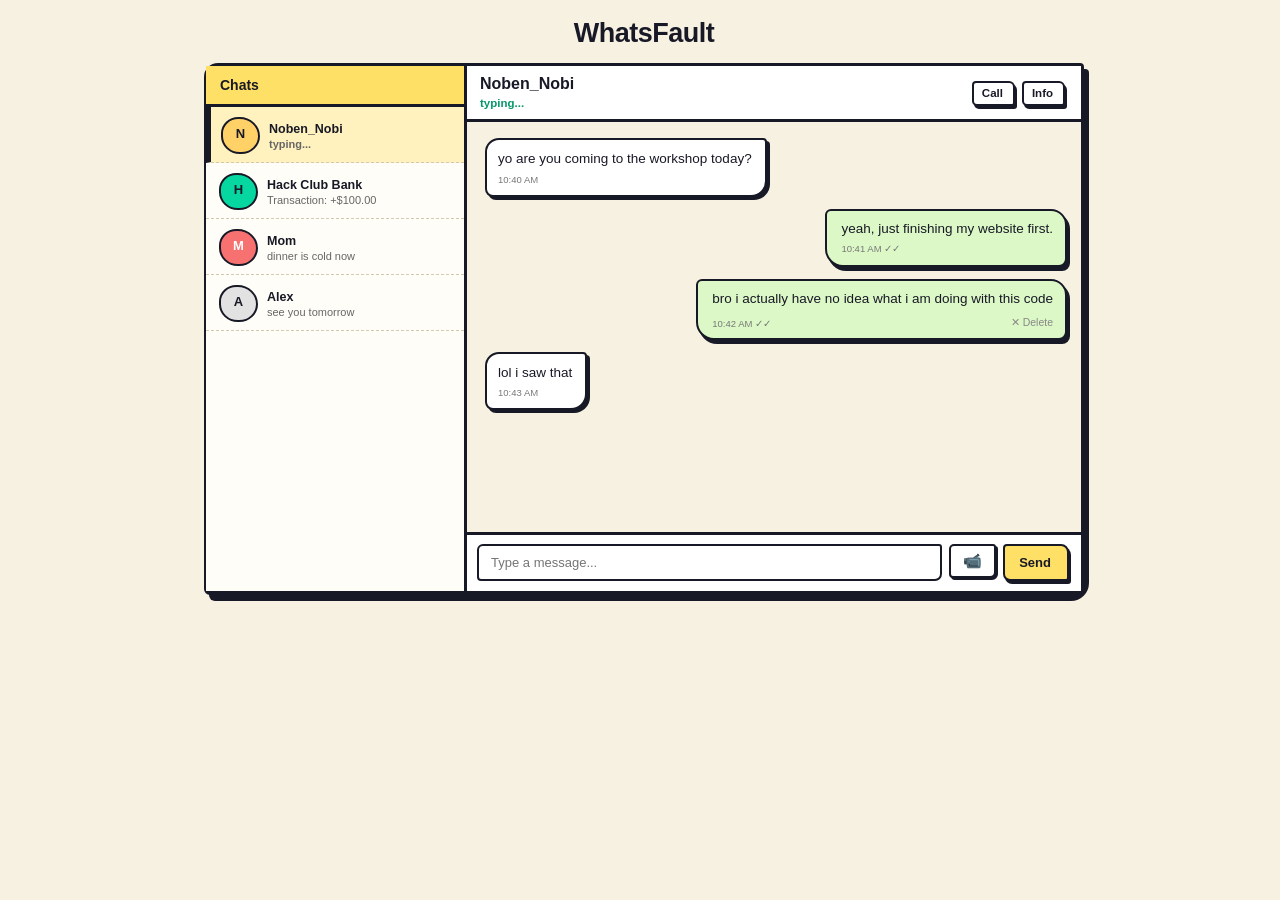
<file: index.html>
<!DOCTYPE html>
<html>
<head>
  <meta charset="UTF-8">
  <title>WhatsFault</title>
  <link rel="stylesheet" href="style.css">
</head>
<body>

  <div class="priyanshu-site-header">
    <h1>WhatsFault</h1>
  </div>

  <div class="priyanshu-site-box">

    <div class="priyanshu-site-sidebar">
      <div class="priyanshu-sidebar-title">
        <h3>Chats</h3>
      </div>

      <a href="index.html" class="priyanshu-contact-box priyanshu-contact-active">
        <div class="priyanshu-avatar priyanshu-yellow">N</div>
        <div class="priyanshu-contact-text">
          <strong>Noben_Nobi</strong>
          <p class="priyanshu-typing-txt">typing...</p>
        </div>
      </a>

      <a href="hcb.html" class="priyanshu-contact-box">
        <div class="priyanshu-avatar priyanshu-green">H</div>
        <div class="priyanshu-contact-text">
          <strong>Hack Club Bank</strong>
          <p>Transaction: +$100.00</p>
        </div>
      </a>

      <a href="mom.html" class="priyanshu-contact-box">
        <div class="priyanshu-avatar priyanshu-pink">M</div>
        <div class="priyanshu-contact-text">
          <strong>Mom</strong>
          <p>dinner is cold now</p>
        </div>
      </a>

      <div class="priyanshu-contact-box">
        <div class="priyanshu-avatar">A</div>
        <div class="priyanshu-contact-text">
          <strong>Alex</strong>
          <p>see you tomorrow</p>
        </div>
      </div>
    </div>

    <div class="priyanshu-chat-box">

      <div class="priyanshu-site-nav">
        <div>
          <h2>Noben_Nobi</h2>
          <small class="priyanshu-typing-txt">typing...</small>
        </div>
        <div class="priyanshu-nav-buttons">
          <details class="priyanshu-call-dropdown">
            <summary class="priyanshu-btn priyanshu-call-click" title="Call contact">Call</summary>
            <div class="priyanshu-call-card">
              <div class="priyanshu-call-top">
                <span>📞</span>
                <strong>Connecting Call...</strong>
              </div>
              <p class="priyanshu-wait-text">Calling will take <strong>10 Years</strong>.</p>
              <small>Your call is placed in queue position #4,819,204. Please hold on the line until 2036.</small>
            </div>
          </details>

          <details class="priyanshu-info-dropdown">
            <summary class="priyanshu-btn priyanshu-info-btn" title="View contact info">Info</summary>
            
            <div class="priyanshu-user-card">
              <div class="priyanshu-card-top">
                <div class="priyanshu-card-avatar">👑</div>
                <div>
                  <h4>Noben_Nobi</h4>
                  <small class="priyanshu-alias">Real Alias: "Noben the Party Animal"</small>
                </div>
              </div>

              <div class="priyanshu-card-stuff">
                <div class="priyanshu-card-line">
                  <span class="priyanshu-card-label">Bank Account:</span>
                  <code class="priyanshu-acc-box">HCB-69420-PARTY</code>
                </div>

                <div class="priyanshu-card-line priyanshu-party-box">
                  <span class="priyanshu-card-label">Live Activity:</span>
                  <strong>🎉 VIP Club Rave</strong>
                </div>

                <div class="priyanshu-desc-box">
                  <p>Cheating you by enjoying in a party and drinking overpriced mocktails while pretending to review code at 3 AM.</p>
                </div>

                <div class="priyanshu-footer-tag">
                  <span>Last Commit:</span>
                  <small>3 weeks ago (added a space)</small>
                </div>
              </div>
            </div>
          </details>
        </div>
      </div>

      <div class="priyanshu-chat-messages">

        <div class="priyanshu-msg-left">
          <p>yo are you coming to the workshop today?</p>
          <span class="priyanshu-time">10:40 AM</span>
        </div>

        <div class="priyanshu-msg-right">
          <p>yeah, just finishing my website first.</p>
          <span class="priyanshu-time">10:41 AM &#10003;&#10003;</span>
        </div>

        <div class="priyanshu-msg-right priyanshu-delete-row">
          <p>bro i actually have no idea what i am doing with this code</p>
          
          <div class="priyanshu-time-row">
            <span class="priyanshu-time">10:42 AM &#10003;&#10003;</span>

            <details class="priyanshu-delete-box">
              <summary class="priyanshu-delete-btn" title="Delete message">✕ Delete</summary>
              <div class="priyanshu-delete-error">
                <strong>⚠️ Error:</strong> Could not delete. Message was permanently saved and notified to Noben_Nobi.
              </div>
            </details>
          </div>
        </div>

        <div class="priyanshu-msg-left">
          <p>lol i saw that</p>
          <span class="priyanshu-time">10:43 AM</span>
        </div>

      </div>

      <form class="priyanshu-input-form" action="crash.html" method="get">
        <input type="text" placeholder="Type a message..." required>
        <details class="priyanshu-call-dropdown priyanshu-bottom-call">
          <summary class="priyanshu-cam-btn priyanshu-call-click" title="Video Call">📹</summary>
          <div class="priyanshu-call-card priyanshu-bottom-popup">
            <div class="priyanshu-call-top">
              <span>📹</span>
              <strong>Video Call Connecting...</strong>
            </div>
            <p class="priyanshu-wait-text">Calling will take <strong>10 Years</strong>.</p>
            <small>Warming up front camera sensor. Please hold until 2036.</small>
          </div>
        </details>
        <button type="submit" class="priyanshu-send-btn">Send</button>
      </form>

    </div>

  </div>

</body>
</html>
</file>
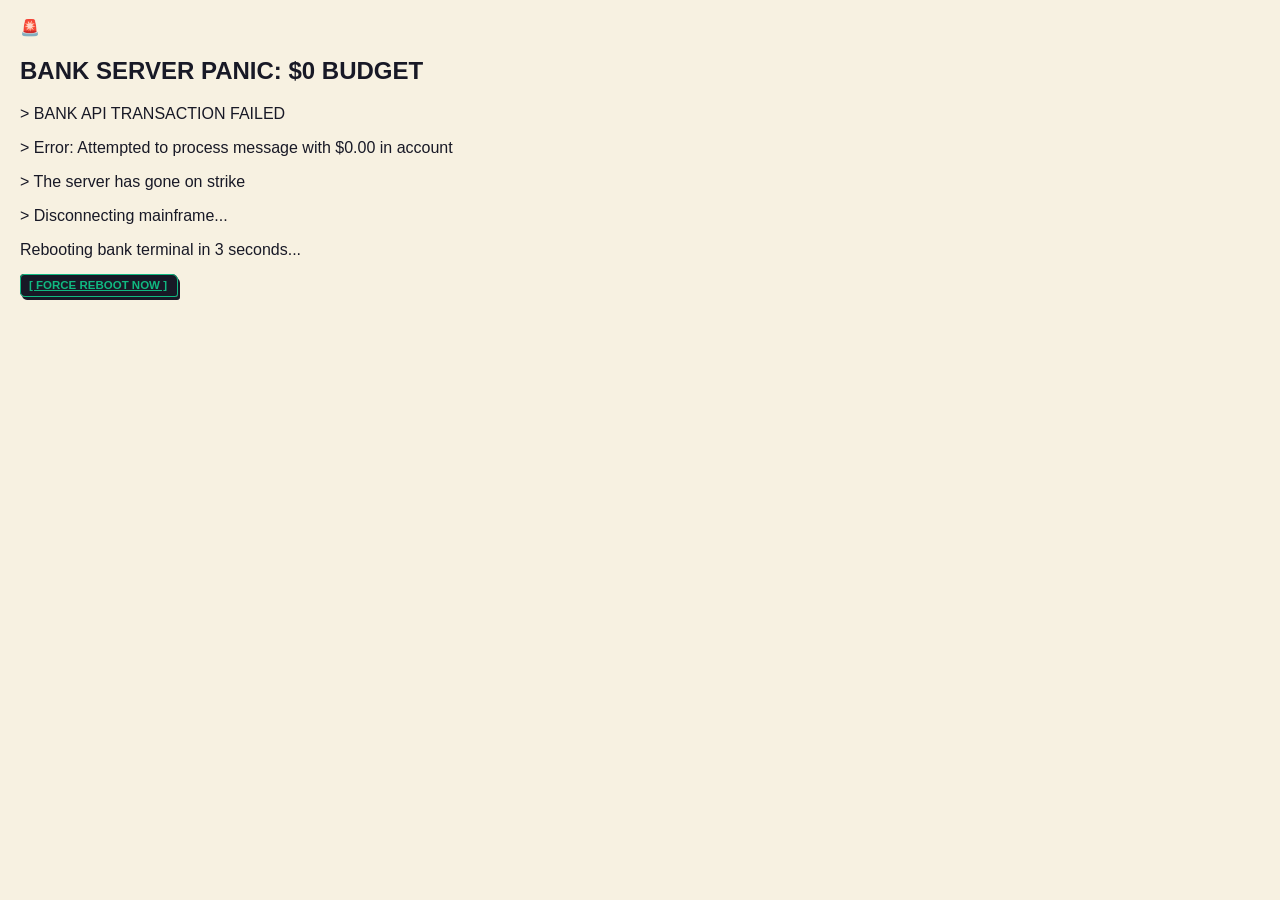
<file: crash-hcb.html>
<!DOCTYPE html>
<html>
<head>
  <meta charset="UTF-8">
  <title>500 — Bank Server Crash</title>
  <meta http-equiv="refresh" content="3;url=hcb.html">
  <link rel="stylesheet" href="style.css">
</head>
<body class="priyanshu-crash-body">

  <div class="priyanshu-crash-box">
    <div class="priyanshu-crash-title">
      <span>🚨</span>
      <h2>BANK SERVER PANIC: $0 BUDGET</h2>
    </div>

    <div class="priyanshu-crash-log">
      <p>&gt; BANK API TRANSACTION FAILED</p>
      <p>&gt; Error: Attempted to process message with $0.00 in account</p>
      <p>&gt; The server has gone on strike</p>
      <p>&gt; Disconnecting mainframe...</p>
    </div>

    <div class="priyanshu-reboot-area">
      <div class="priyanshu-reboot-line">
        <div class="priyanshu-reboot-fill"></div>
      </div>
      <p class="priyanshu-reboot-text">Rebooting bank terminal in 3 seconds...</p>
    </div>

    <div style="margin-top: 15px;">
      <a href="hcb.html" class="priyanshu-btn" style="background: #181926; color: #10b981; border: 1px solid #10b981;">[ FORCE REBOOT NOW ]</a>
    </div>
  </div>

</body>
</html>
</file>
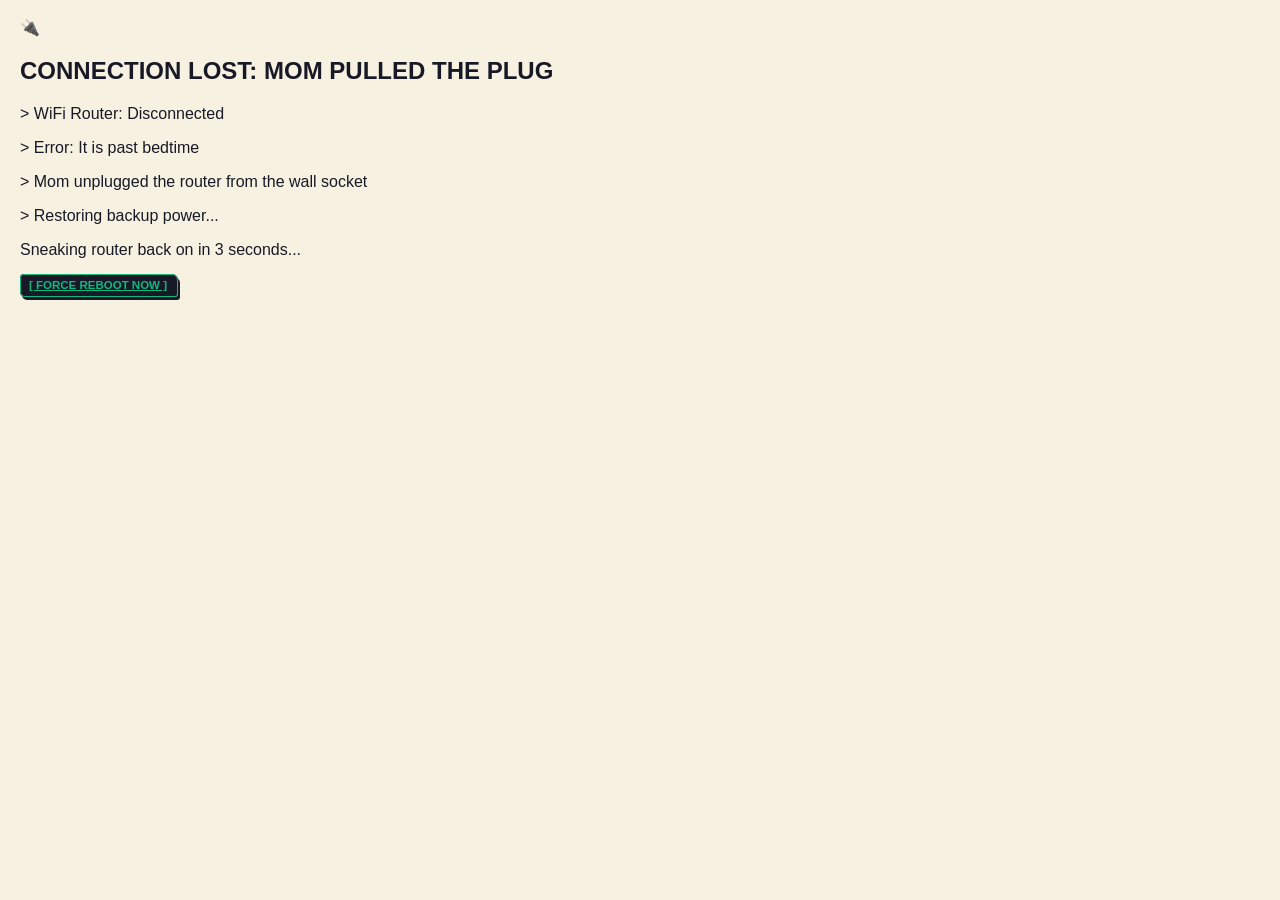
<file: crash-mom.html>
<!DOCTYPE html>
<html>
<head>
  <meta charset="UTF-8">
  <title>500 — WiFi Router Powered Off</title>
  <meta http-equiv="refresh" content="3;url=mom.html">
  <link rel="stylesheet" href="style.css">
</head>
<body class="priyanshu-crash-body">

  <div class="priyanshu-crash-box">
    <div class="priyanshu-crash-title">
      <span>🔌</span>
      <h2>CONNECTION LOST: MOM PULLED THE PLUG</h2>
    </div>

    <div class="priyanshu-crash-log">
      <p>&gt; WiFi Router: Disconnected</p>
      <p>&gt; Error: It is past bedtime</p>
      <p>&gt; Mom unplugged the router from the wall socket</p>
      <p>&gt; Restoring backup power...</p>
    </div>

    <div class="priyanshu-reboot-area">
      <div class="priyanshu-reboot-line">
        <div class="priyanshu-reboot-fill"></div>
      </div>
      <p class="priyanshu-reboot-text">Sneaking router back on in 3 seconds...</p>
    </div>

    <div style="margin-top: 15px;">
      <a href="mom.html" class="priyanshu-btn" style="background: #181926; color: #10b981; border: 1px solid #10b981;">[ FORCE REBOOT NOW ]</a>
    </div>
  </div>

</body>
</html>
</file>
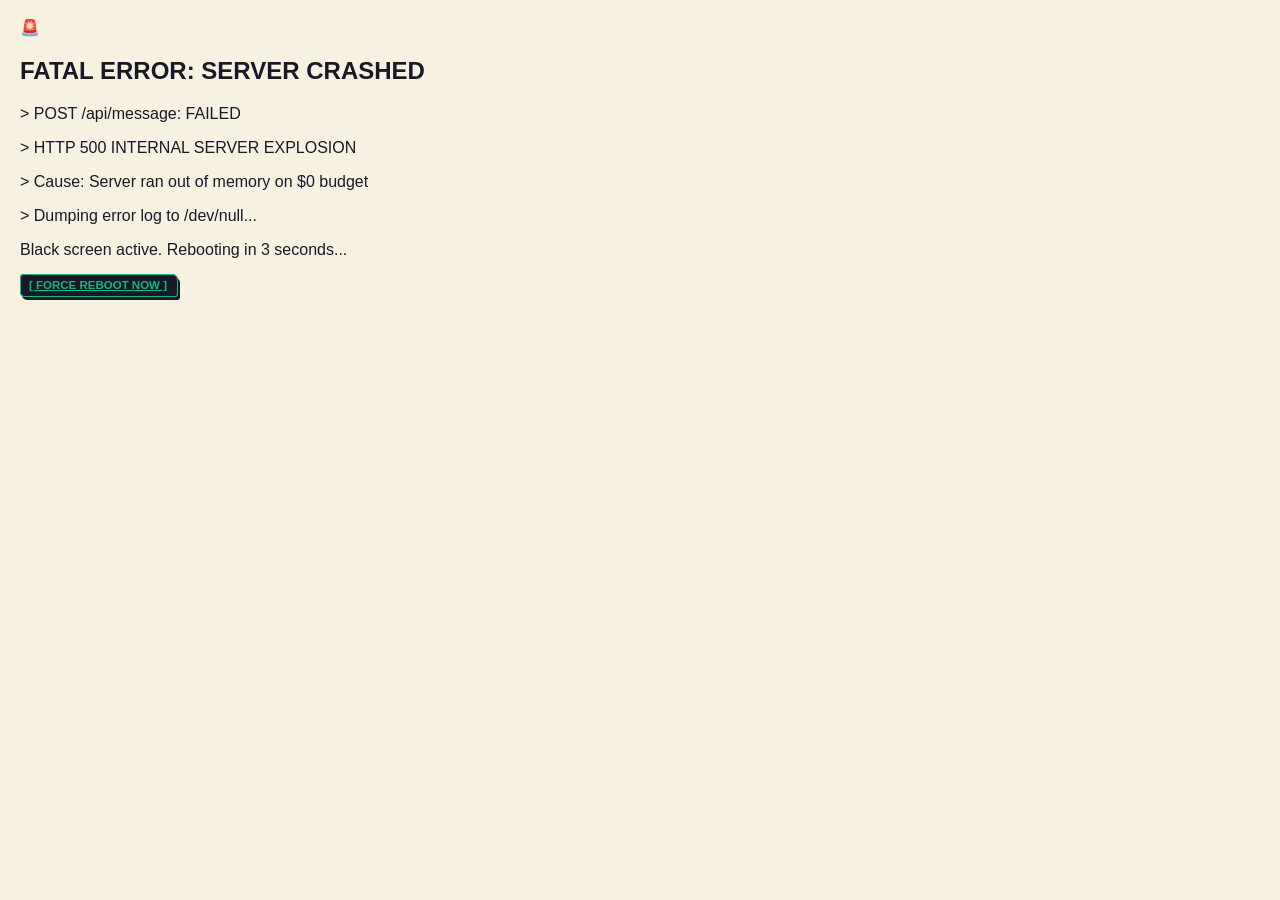
<file: crash.html>
<!DOCTYPE html>
<html>
<head>
  <meta charset="UTF-8">
  <title>500 — Server Crash</title>
  <meta http-equiv="refresh" content="3;url=index.html">
  <link rel="stylesheet" href="style.css">
</head>
<body class="priyanshu-crash-body">

  <div class="priyanshu-crash-box">
    <div class="priyanshu-crash-title">
      <span>🚨</span>
      <h2>FATAL ERROR: SERVER CRASHED</h2>
    </div>

    <div class="priyanshu-crash-log">
      <p>&gt; POST /api/message: FAILED</p>
      <p>&gt; HTTP 500 INTERNAL SERVER EXPLOSION</p>
      <p>&gt; Cause: Server ran out of memory on $0 budget</p>
      <p>&gt; Dumping error log to /dev/null...</p>
    </div>

    <div class="priyanshu-reboot-area">
      <div class="priyanshu-reboot-line">
        <div class="priyanshu-reboot-fill"></div>
      </div>
      <p class="priyanshu-reboot-text">Black screen active. Rebooting in 3 seconds...</p>
    </div>

    <div style="margin-top: 15px;">
      <a href="index.html" class="priyanshu-btn" style="background: #181926; color: #10b981; border: 1px solid #10b981;">[ FORCE REBOOT NOW ]</a>
    </div>
  </div>

</body>
</html>
</file>
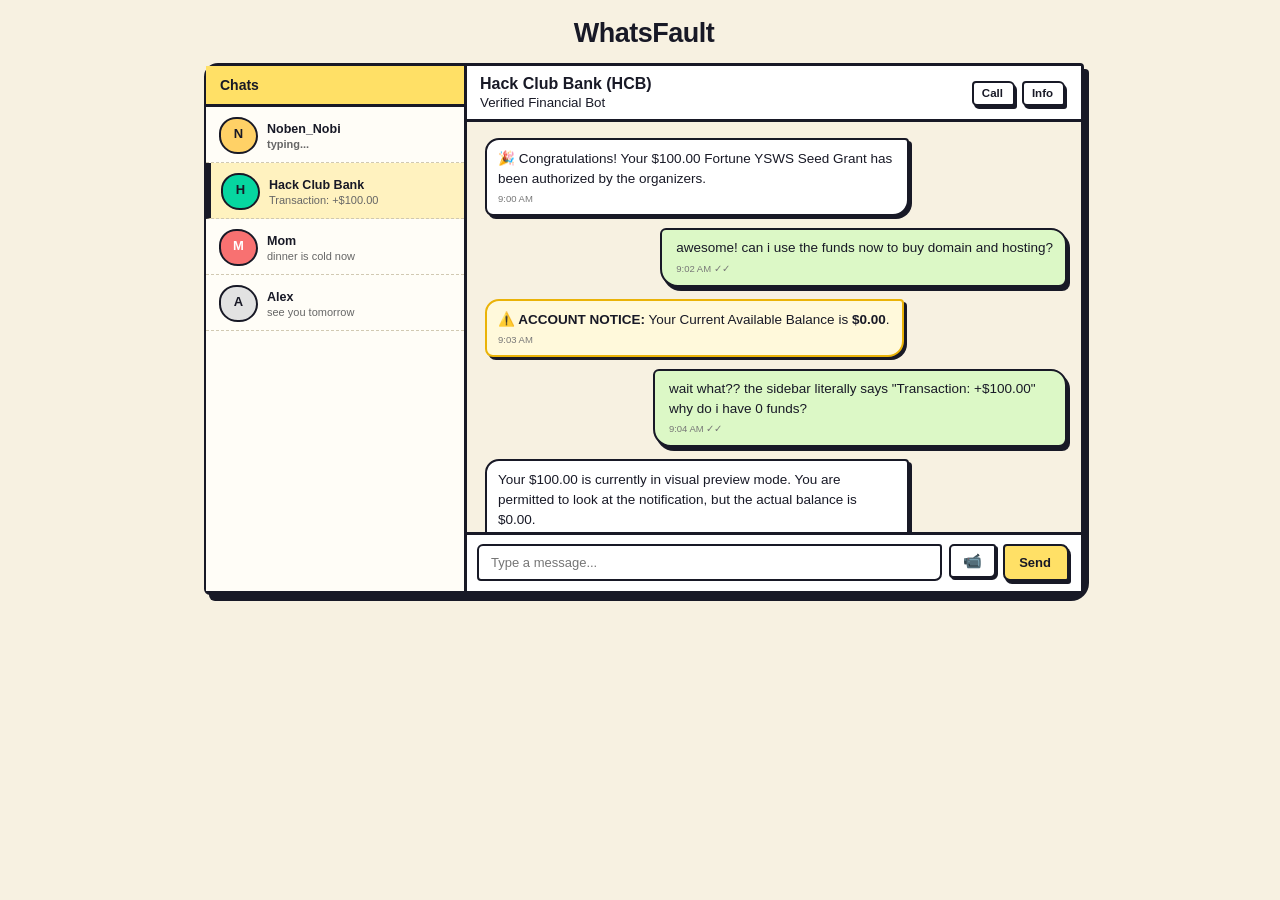
<file: hcb.html>
<!DOCTYPE html>
<html>
<head>
  <meta charset="UTF-8">
  <title>WhatsFault — Hack Club Bank</title>
  <link rel="stylesheet" href="style.css">
</head>
<body>

  <div class="priyanshu-site-header">
    <h1>WhatsFault</h1>
  </div>

  <div class="priyanshu-site-box">

    <div class="priyanshu-site-sidebar">
      <div class="priyanshu-sidebar-title">
        <h3>Chats</h3>
      </div>

      <a href="index.html" class="priyanshu-contact-box">
        <div class="priyanshu-avatar priyanshu-yellow">N</div>
        <div class="priyanshu-contact-text">
          <strong>Noben_Nobi</strong>
          <p class="priyanshu-typing-txt">typing...</p>
        </div>
      </a>

      <a href="hcb.html" class="priyanshu-contact-box priyanshu-contact-active">
        <div class="priyanshu-avatar priyanshu-green">H</div>
        <div class="priyanshu-contact-text">
          <strong>Hack Club Bank</strong>
          <p>Transaction: +$100.00</p>
        </div>
      </a>

      <a href="mom.html" class="priyanshu-contact-box">
        <div class="priyanshu-avatar priyanshu-pink">M</div>
        <div class="priyanshu-contact-text">
          <strong>Mom</strong>
          <p>dinner is cold now</p>
        </div>
      </a>

      <div class="priyanshu-contact-box">
        <div class="priyanshu-avatar">A</div>
        <div class="priyanshu-contact-text">
          <strong>Alex</strong>
          <p>see you tomorrow</p>
        </div>
      </div>
    </div>

    <div class="priyanshu-chat-box">

      <div class="priyanshu-site-nav">
        <div>
          <h2>Hack Club Bank (HCB)</h2>
          <small>Verified Financial Bot</small>
        </div>
        <div class="priyanshu-nav-buttons">
          <details class="priyanshu-call-dropdown">
            <summary class="priyanshu-btn priyanshu-call-click" title="Call support">Call</summary>
            <div class="priyanshu-call-card">
              <div class="priyanshu-call-top">
                <span>📞</span>
                <strong>Calling Support...</strong>
              </div>
              <p class="priyanshu-wait-text">Calling will take <strong>10 Years</strong>.</p>
              <small>All 0 customer support agents are on break. Estimated hold time: 10 years.</small>
            </div>
          </details>

          <details class="priyanshu-info-dropdown">
            <summary class="priyanshu-btn priyanshu-info-btn" title="View account info">Info</summary>
            
            <div class="priyanshu-user-card">
              <div class="priyanshu-card-top">
                <div class="priyanshu-card-avatar priyanshu-green">🏦</div>
                <div>
                  <h4>Hack Club Bank</h4>
                  <small style="color: #0d8a3c; font-weight: bold;">Official 501(c)(3) Partner</small>
                </div>
              </div>

              <div class="priyanshu-card-stuff">
                <div class="priyanshu-card-line">
                  <span class="priyanshu-card-label">Account No:</span>
                  <code class="priyanshu-acc-box">HCB-FORTUNE-000</code>
                </div>

                <div class="priyanshu-card-line" style="background-color: #fee2e2; padding: 4px; border-radius: 4px;">
                  <span class="priyanshu-card-label">Real Balance:</span>
                  <strong style="color: #b91c1c;">$0.00 (Zero Funds)</strong>
                </div>

                <div class="priyanshu-desc-box">
                  <p>Your sidebar says +$100.00, but your account balance is officially $0.00. Please do not attempt to buy pizza with this.</p>
                </div>
              </div>
            </div>
          </details>
        </div>
      </div>

      <div class="priyanshu-chat-messages">

        <div class="priyanshu-msg-left">
          <p>🎉 Congratulations! Your $100.00 Fortune YSWS Seed Grant has been authorized by the organizers.</p>
          <span class="priyanshu-time">9:00 AM</span>
        </div>

        <div class="priyanshu-msg-right">
          <p>awesome! can i use the funds now to buy domain and hosting?</p>
          <span class="priyanshu-time">9:02 AM &#10003;&#10003;</span>
        </div>

        <div class="priyanshu-msg-left" style="background-color: #fff9db; border-color: #eab308;">
          <p><strong>⚠️ ACCOUNT NOTICE:</strong> Your Current Available Balance is <strong>$0.00</strong>.</p>
          <span class="priyanshu-time">9:03 AM</span>
        </div>

        <div class="priyanshu-msg-right">
          <p>wait what?? the sidebar literally says &quot;Transaction: +$100.00&quot; why do i have 0 funds?</p>
          <span class="priyanshu-time">9:04 AM &#10003;&#10003;</span>
        </div>

        <div class="priyanshu-msg-left">
          <p>Your $100.00 is currently in visual preview mode. You are permitted to look at the notification, but the actual balance is $0.00.</p>
          <span class="priyanshu-time">9:05 AM</span>
        </div>

      </div>

      <form class="priyanshu-input-form" action="crash-hcb.html" method="get">
        <input type="text" placeholder="Type a message..." required>
        <details class="priyanshu-call-dropdown priyanshu-bottom-call">
          <summary class="priyanshu-cam-btn priyanshu-call-click" title="Video Call">📹</summary>
          <div class="priyanshu-call-card priyanshu-bottom-popup">
            <div class="priyanshu-call-top">
              <span>📹</span>
              <strong>Video Call Connecting...</strong>
            </div>
            <p class="priyanshu-wait-text">Calling will take <strong>10 Years</strong>.</p>
            <small>Bank mainframe connecting via dial-up satellite. Hold until 2036.</small>
          </div>
        </details>
        <button type="submit" class="priyanshu-send-btn">Send</button>
      </form>

    </div>

  </div>

</body>
</html>
</file>
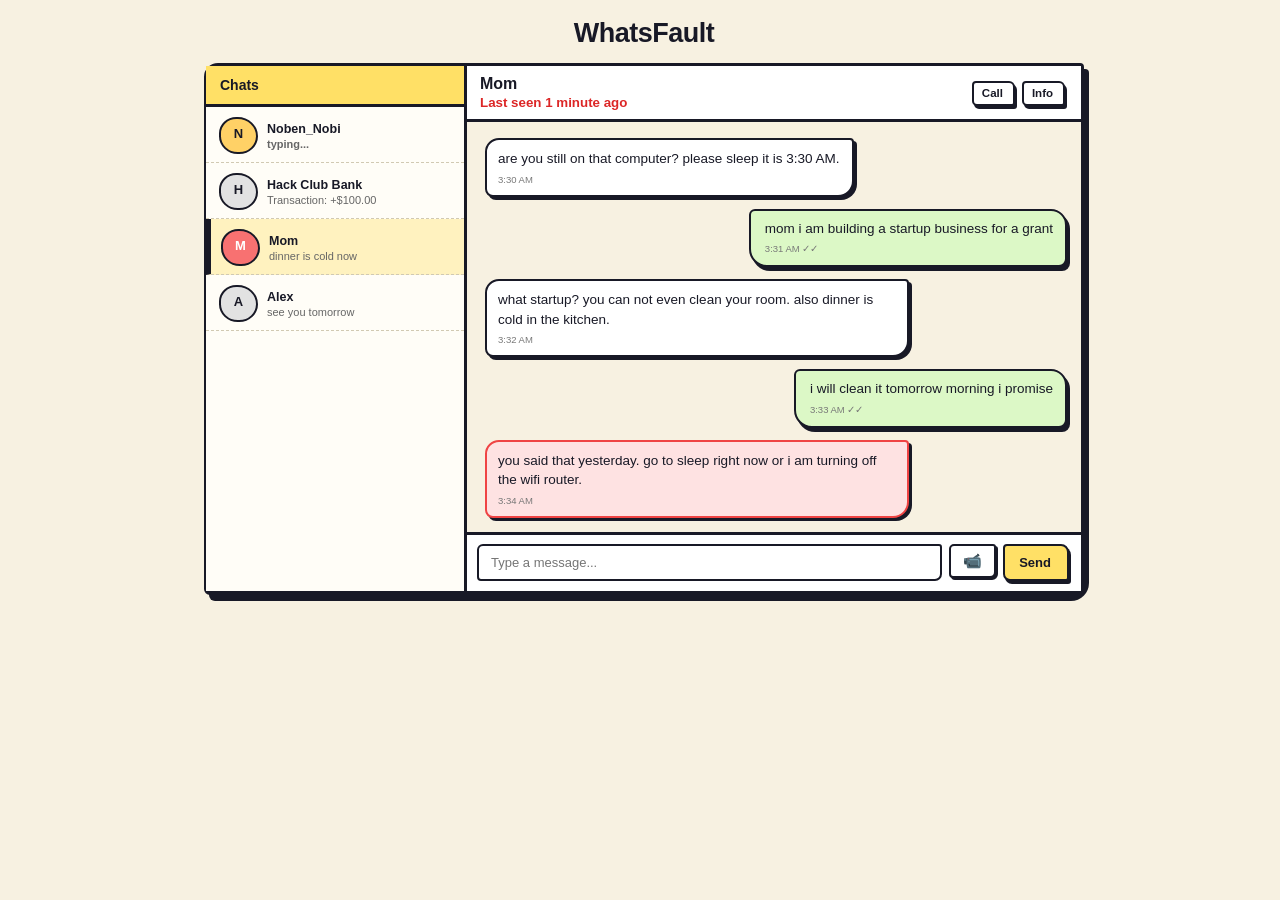
<file: mom.html>
<!DOCTYPE html>
<html>
<head>
  <meta charset="UTF-8">
  <title>WhatsFault — Mom</title>
  <link rel="stylesheet" href="style.css">
</head>
<body>

  <div class="priyanshu-site-header">
    <h1>WhatsFault</h1>
  </div>

  <div class="priyanshu-site-box">

    <div class="priyanshu-site-sidebar">
      <div class="priyanshu-sidebar-title">
        <h3>Chats</h3>
      </div>

      <a href="index.html" class="priyanshu-contact-box">
        <div class="priyanshu-avatar priyanshu-yellow">N</div>
        <div class="priyanshu-contact-text">
          <strong>Noben_Nobi</strong>
          <p class="priyanshu-typing-txt">typing...</p>
        </div>
      </a>

      <a href="hcb.html" class="priyanshu-contact-box">
        <div class="priyanshu-avatar green-avatar">H</div>
        <div class="priyanshu-contact-text">
          <strong>Hack Club Bank</strong>
          <p>Transaction: +$100.00</p>
        </div>
      </a>

      <a href="mom.html" class="priyanshu-contact-box priyanshu-contact-active">
        <div class="priyanshu-avatar priyanshu-pink">M</div>
        <div class="priyanshu-contact-text">
          <strong>Mom</strong>
          <p>dinner is cold now</p>
        </div>
      </a>

      <div class="priyanshu-contact-box">
        <div class="priyanshu-avatar">A</div>
        <div class="priyanshu-contact-text">
          <strong>Alex</strong>
          <p>see you tomorrow</p>
        </div>
      </div>
    </div>

    <div class="priyanshu-chat-box">

      <div class="priyanshu-site-nav">
        <div>
          <h2>Mom</h2>
          <small style="color: #dc2626; font-weight: bold;">Last seen 1 minute ago</small>
        </div>
        <div class="priyanshu-nav-buttons">
          <details class="priyanshu-call-dropdown">
            <summary class="priyanshu-btn priyanshu-call-click" title="Call Mom">Call</summary>
            <div class="priyanshu-call-card">
              <div class="priyanshu-call-top">
                <span>📞</span>
                <strong>Calling Mom...</strong>
              </div>
              <p class="priyanshu-wait-text">Calling will take <strong>10 Years</strong>.</p>
              <small>Mom is asleep. If you wake her up at 3:30 AM, your lifespan will decrease by 10 years.</small>
            </div>
          </details>

          <details class="priyanshu-info-dropdown">
            <summary class="priyanshu-btn priyanshu-info-btn" title="View contact info">Info</summary>
            
            <div class="priyanshu-user-card">
              <div class="priyanshu-card-top">
                <div class="priyanshu-card-avatar priyanshu-pink">👩</div>
                <div>
                  <h4>Mom</h4>
                  <small style="color: #dc2626; font-weight: bold;">Household Boss</small>
                </div>
              </div>

              <div class="priyanshu-card-stuff">
                <div class="priyanshu-card-line">
                  <span class="priyanshu-card-label">Current Mood:</span>
                  <strong style="color: #dc2626;">Furious (WiFi Threat: 95%)</strong>
                </div>

                <div class="priyanshu-card-line">
                  <span class="priyanshu-card-label">Active Demand:</span>
                  <span>Clean bedroom floor</span>
                </div>

                <div class="priyanshu-desc-box">
                  <p>Does not care about your seed grant. Demands you eat your dinner and go to sleep immediately.</p>
                </div>
              </div>
            </div>
          </details>
        </div>
      </div>

      <div class="priyanshu-chat-messages">

        <div class="priyanshu-msg-left">
          <p>are you still on that computer? please sleep it is 3:30 AM.</p>
          <span class="priyanshu-time">3:30 AM</span>
        </div>

        <div class="priyanshu-msg-right">
          <p>mom i am building a startup business for a grant</p>
          <span class="priyanshu-time">3:31 AM &#10003;&#10003;</span>
        </div>

        <div class="priyanshu-msg-left">
          <p>what startup? you can not even clean your room. also dinner is cold in the kitchen.</p>
          <span class="priyanshu-time">3:32 AM</span>
        </div>

        <div class="priyanshu-msg-right">
          <p>i will clean it tomorrow morning i promise</p>
          <span class="priyanshu-time">3:33 AM &#10003;&#10003;</span>
        </div>

        <div class="priyanshu-msg-left" style="background-color: #fee2e2; border-color: #ef4444;">
          <p>you said that yesterday. go to sleep right now or i am turning off the wifi router.</p>
          <span class="priyanshu-time">3:34 AM</span>
        </div>

      </div>

      <form class="priyanshu-input-form" action="crash-mom.html" method="get">
        <input type="text" placeholder="Type a message..." required>
        <details class="priyanshu-call-dropdown priyanshu-bottom-call">
          <summary class="priyanshu-cam-btn priyanshu-call-click" title="Video Call">📹</summary>
          <div class="priyanshu-call-card priyanshu-bottom-popup">
            <div class="priyanshu-call-top">
              <span>📹</span>
              <strong>Video Call Connecting...</strong>
            </div>
            <p class="priyanshu-wait-text">Calling will take <strong>10 Years</strong>.</p>
            <small>Mom has locked her bedroom door. Connection will take 10 years.</small>
          </div>
        </details>
        <button type="submit" class="priyanshu-send-btn">Send</button>
      </form>

    </div>

  </div>

</body>
</html>
</file>
<file: style.css>
body {
  font-family: Arial, sans-serif;
  background-color: #f7f1e1;
  color: #181926;
  margin: 18px 12px 14px 20px;
  padding: 0;
}
.priyanshu-site-header {
  text-align: center;
  margin-bottom: 14px;
}
.priyanshu-site-header h1 {
  font-size: 27px;
  margin: 0;
  letter-spacing: -0.5px;
}
.priyanshu-site-box {
  max-width: 875px;
  height: 525px;
  margin: 0 auto;
  background-color: #ffffff;
  border-top: 3px solid #181926;
  border-left: 2px solid #181926;
  border-right: 3px solid #181926;
  border-bottom: 4px solid #181926;
  border-radius: 14px 4px 18px 6px;
  box-shadow: 5px 6px 0px #181926;
  display: flex;
}
.priyanshu-site-sidebar {
  width: 258px;
  background-color: #fffdf7;
  border-right: 3px solid #181926;
  overflow-y: auto;
}
.priyanshu-sidebar-title {
  padding: 11px 14px;
  border-bottom: 3px solid #181926;
  background-color: #ffe066;
}
.priyanshu-sidebar-title h3 {
  margin: 0;
  font-size: 14px;
}
.priyanshu-contact-box {
  display: flex;
  align-items: center;
  padding: 10px 11px 8px 13px;
  border-bottom: 1px dashed #d1c9b2;
  cursor: pointer;
  text-decoration: none;
  color: inherit;
}
.priyanshu-contact-box:hover {
  background-color: #faf0c8;
}
.priyanshu-contact-active {
  background-color: #fff2bf;
  border-left: 5px solid #181926;
  padding-left: 10px;
}
.priyanshu-avatar {
  width: 35px;
  height: 33px;
  background-color: #e2e2e2;
  border: 2px solid #181926;
  border-radius: 46% 54% 50% 50%;
  text-align: center;
  line-height: 29px;
  font-size: 13px;
  font-weight: bold;
  margin-right: 9px;
  flex-shrink: 0;
}
.priyanshu-yellow { background-color: #ffd166; }
.priyanshu-green { background-color: #06d6a0; }
.priyanshu-pink { background-color: #f87171; color: white; }
.priyanshu-contact-text strong {
  display: block;
  font-size: 12.5px;
}
.priyanshu-contact-text p {
  margin: 2px 0 0 0;
  font-size: 11px;
  color: #666;
}
.priyanshu-typing-txt {
  color: #059669;
  font-weight: bold;
  font-size: 11.5px;
}
.priyanshu-chat-box {
  flex: 1;
  display: flex;
  flex-direction: column;
  background-color: #fbfbfa;
}
.priyanshu-site-nav {
  padding: 9px 16px 8px 13px;
  background-color: #ffffff;
  border-bottom: 3px solid #181926;
  display: flex;
  justify-content: space-between;
  align-items: center;
  position: relative;
}
.priyanshu-site-nav h2 {
  margin: 0;
  font-size: 16px;
}
.priyanshu-nav-buttons {
  display: flex;
  align-items: center;
  gap: 7px;
  position: relative;
}
.priyanshu-btn {
  background-color: #ffffff;
  color: #181926;
  border: 2px solid #181926;
  padding: 4px 10px 5px 8px;
  font-size: 11.5px;
  font-weight: bold;
  cursor: pointer;
  border-radius: 4px 6px 3px 5px;
  box-shadow: 2px 3px 0px #181926;
}
.priyanshu-btn:hover { background-color: #ffe066; }
.priyanshu-call-dropdown {
  position: relative;
  display: inline-block;
}
.priyanshu-call-click {
  list-style: none;
  user-select: none;
}
.priyanshu-call-click::-webkit-details-marker {
  display: none;
}
.priyanshu-call-card {
  position: absolute;
  top: calc(100% + 9px);
  right: 2px;
  width: 265px;
  background-color: #ffffff;
  border: 2px solid #181926;
  box-shadow: 4px 4px 0px #181926;
  border-radius: 8px 3px 9px 4px;
  padding: 12px 14px;
  z-index: 100;
  text-align: left;
}
.priyanshu-call-top {
  display: flex;
  align-items: center;
  gap: 6px;
  border-bottom: 2px dashed #181926;
  padding-bottom: 6px;
  margin-bottom: 7px;
  font-size: 12.5px;
  color: #181926;
}
.priyanshu-wait-text {
  font-size: 13.5px;
  color: #dc2626;
  margin: 5px 0 7px 0;
  background-color: #fee2e2;
  padding: 5px 8px;
  border-radius: 5px 2px 6px 3px;
  border: 2px dashed #ef4444;
}
.priyanshu-call-card small {
  display: block;
  font-size: 10px;
  color: #666;
  line-height: 1.4;
}
.priyanshu-bottom-call .priyanshu-bottom-popup {
  top: auto;
  bottom: calc(100% + 12px);
  right: -25px;
}
.priyanshu-info-dropdown {
  position: relative;
  display: inline-block;
}
.priyanshu-info-btn {
  list-style: none;
  user-select: none;
}
.priyanshu-info-btn::-webkit-details-marker {
  display: none;
}
.priyanshu-user-card {
  position: absolute;
  top: calc(100% + 9px);
  right: 0;
  width: 278px;
  background-color: #ffffff;
  border: 2px solid #181926;
  box-shadow: 4px 5px 0px #181926;
  border-radius: 7px 11px 4px 9px;
  padding: 13px;
  z-index: 100;
  text-align: left;
}
.priyanshu-card-top {
  display: flex;
  align-items: center;
  gap: 8px;
  border-bottom: 2px solid #181926;
  padding-bottom: 8px;
  margin-bottom: 8px;
}
.priyanshu-card-avatar {
  font-size: 19px;
  width: 35px;
  height: 33px;
  background-color: #ffd166;
  border: 2px solid #181926;
  border-radius: 50%;
  display: flex;
  align-items: center;
  justify-content: center;
  flex-shrink: 0;
}
.priyanshu-card-top h4 {
  margin: 0;
  font-size: 14px;
}
.priyanshu-alias {
  font-size: 10.5px;
  color: #dc2626;
  font-weight: bold;
}
.priyanshu-card-stuff {
  font-size: 11.5px;
  display: flex;
  flex-direction: column;
  gap: 7px;
}
.priyanshu-card-line {
  display: flex;
  justify-content: space-between;
  align-items: center;
}
.priyanshu-card-label {
  color: #555;
  font-size: 11px;
}
.priyanshu-acc-box {
  background-color: #f3f4f6;
  border: 1px solid #181926;
  padding: 2px 5px;
  font-family: monospace;
  font-weight: bold;
  font-size: 10.5px;
  border-radius: 3px;
}
.priyanshu-party-box {
  background-color: #fef08a;
  border: 2px dashed #ca8a04;
  padding: 5px 7px;
  border-radius: 5px 2px 6px 3px;
}
.priyanshu-party-box strong {
  font-size: 11.5px;
  color: #854d0e;
}
.priyanshu-desc-box {
  background-color: #fee2e2;
  border: 2px solid #f87171;
  padding: 7px;
  border-radius: 4px 8px 3px 7px;
  color: #991b1b;
  font-size: 11px;
  line-height: 1.4;
}
.priyanshu-footer-tag {
  display: flex;
  justify-content: space-between;
  font-size: 10px;
  color: #777;
  border-top: 1px dashed #ccc;
  padding-top: 5px;
  margin-top: 3px;
}
.priyanshu-chat-messages {
  flex: 1;
  padding: 16px 14px 12px 18px;
  overflow-y: auto;
  background-color: #f7f1e1;
}
.priyanshu-msg-left {
  background-color: #ffffff;
  border: 2px solid #181926;
  box-shadow: 3px 3px 0px #181926;
  padding: 9px 13px 8px 11px;
  width: fit-content;
  max-width: 68%;
  margin-bottom: 12px;
  border-radius: 14px 4px 16px 8px;
}
.priyanshu-msg-right {
  background-color: #dcf8c6;
  border: 2px solid #181926;
  box-shadow: 3px 4px 0px #181926;
  padding: 8px 12px 9px 14px;
  width: fit-content;
  max-width: 66%;
  margin-left: auto;
  margin-bottom: 12px;
  border-radius: 6px 16px 8px 18px;
}
.priyanshu-msg-left p, .priyanshu-msg-right p {
  margin: 0;
  font-size: 13.5px;
  line-height: 1.45;
}
.priyanshu-big-text p {
  font-size: 15px !important;
  font-weight: 500;
}
.priyanshu-minor-text p {
  font-size: 12px !important;
  color: #444;
}
.priyanshu-time {
  display: inline-block;
  font-size: 9.5px;
  color: #777;
  margin-top: 4px;
}
.priyanshu-time-row {
  display: flex;
  justify-content: space-between;
  align-items: flex-start;
  gap: 14px;
  margin-top: 5px;
}
.priyanshu-delete-box {
  display: inline-block;
  margin-top: 2px;
}
.priyanshu-delete-btn {
  font-size: 10.5px;
  color: #888;
  cursor: pointer;
  list-style: none;
  user-select: none;
}
.priyanshu-delete-btn::-webkit-details-marker {
  display: none;
}
.priyanshu-delete-row:hover .priyanshu-delete-btn {
  color: #dc2626;
  font-weight: bold;
}
.priyanshu-delete-btn:hover {
  text-decoration: underline;
}
.priyanshu-delete-error {
  background-color: #fee2e2;
  color: #991b1b;
  border: 2px dashed #ef4444;
  border-radius: 4px 8px 3px 6px;
  padding: 7px 9px;
  font-size: 11px;
  margin-top: 6px;
  line-height: 1.4;
  box-shadow: 2px 2px 0px #ef4444;
}
.priyanshu-input-form {
  display: flex;
  padding: 9px 12px 10px 10px;
  background-color: #ffffff;
  border-top: 3px solid #181926;
  gap: 7px;
}
.priyanshu-input-form input {
  flex: 1;
  padding: 9px 12px;
  border: 2px solid #181926;
  border-radius: 6px 3px 7px 4px;
  font-size: 13px;
  outline: none;
}
.priyanshu-input-form input:focus {
  border-color: #181926;
  background-color: #fffef7;
}
.priyanshu-cam-btn {
  background-color: #ffffff;
  border: 2px solid #181926;
  border-radius: 5px 3px 6px 4px;
  padding: 6px 12px;
  font-size: 15px;
  cursor: pointer;
  box-shadow: 2px 2px 0px #181926;
}
.priyanshu-cam-btn:hover {
  background-color: #fee2e2;
}
.priyanshu-send-btn {
  background-color: #ffe066;
  color: #181926;
  border: 2px solid #181926;
  border-radius: 4px 8px 3px 7px;
  padding: 7px 16px 8px 14px;
  font-size: 13px;
  font-weight: bold;
  cursor: pointer;
  box-shadow: 2px 3px 0px #181926;
}
.priyanshu-send-btn:hover {
  background-color: #ffd633;
}
</file>
